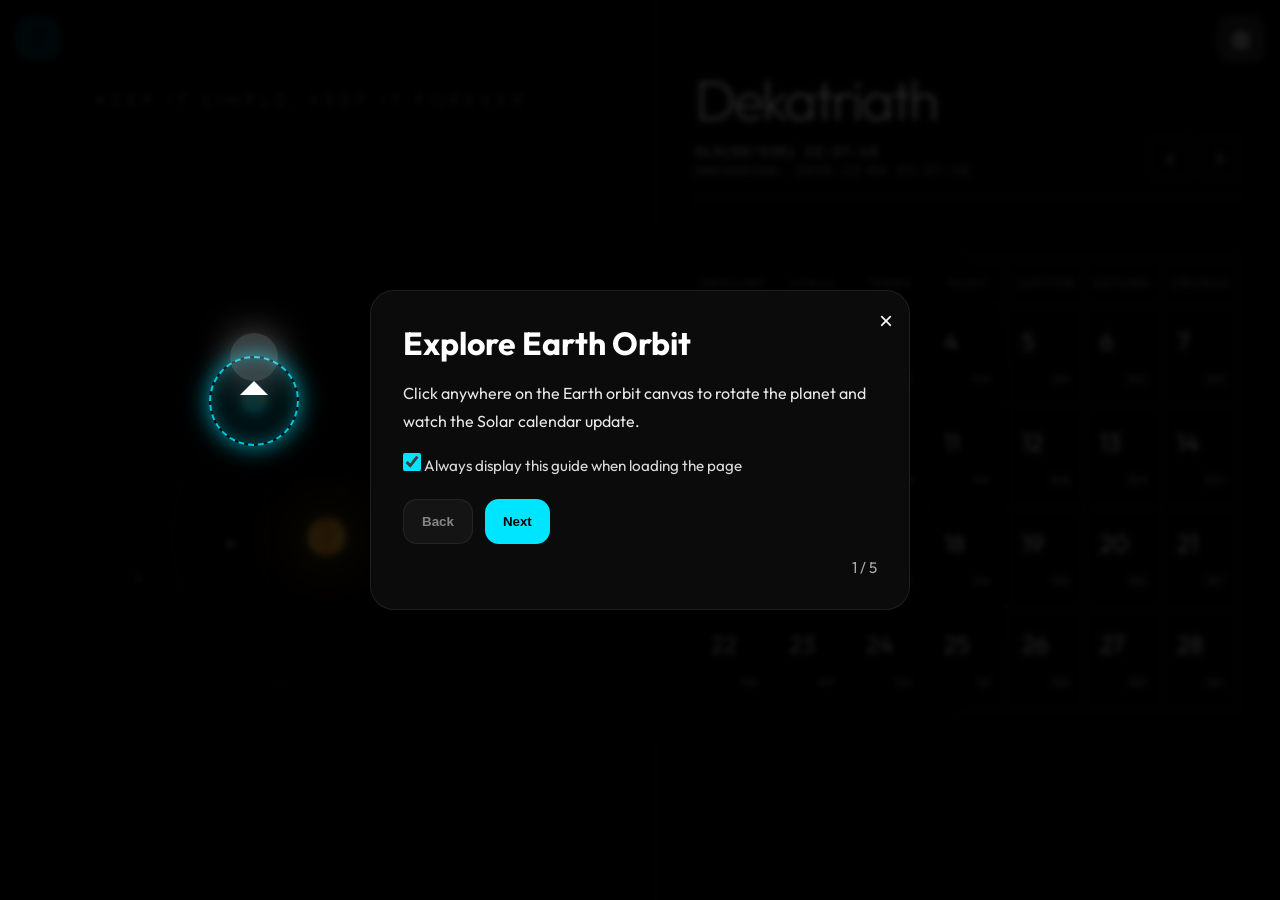
<file: public/index.html>
<!DOCTYPE html>
<html lang="en">
<head>
  <meta charset="UTF-8">
  <meta name="viewport" content="width=device-width, initial-scale=1.0">
  <title>SOLARIX | Solar Unix Calendar</title>
  <meta name="description" content="A beautiful and functional Solar Unix Calendar with 13 months of 28 days and a transition leap period. Modern celestial aesthetic.">
  
  <link rel="preconnect" href="https://fonts.googleapis.com">
  <link rel="preconnect" href="https://fonts.gstatic.com" crossorigin>
  <link href="https://fonts.googleapis.com/css2?family=Outfit:wght@100;300;400;600;700&display=swap" rel="stylesheet">
  
  <link rel="canonical" href="https://solarunixcalendar.web.app/">
  
  <!-- Open Graph / Facebook -->
  <meta property="og:type" content="website">
  <meta property="og:url" content="https://solarunixcalendar.web.app/">
  <meta property="og:title" content="SOLARIX | Solar Unix Calendar">
  <meta property="og:description" content="Explore the eternal Solar Unix Calendar. 13 months, 28 days, and planetary orbital navigation. High-precision astronomical time.">
  <meta property="og:image" content="https://solarunixcalendar.web.app/celestial_galaxy_nebula.png">

  <!-- Twitter -->
  <meta property="twitter:card" content="summary_large_image">
  <meta property="twitter:url" content="https://solarunixcalendar.web.app/">
  <meta property="twitter:title" content="SOLARIX | Solar Unix Calendar">
  <meta property="twitter:description" content="An eternal calendar based on Unix epoch with astronomical navigation. Minimalist and modern.">
  <meta property="twitter:image" content="https://solarunixcalendar.web.app/celestial_galaxy_nebula.png">

  <link rel="stylesheet" href="styles.css">
  <link rel="icon" href="favicon.svg" type="image/svg+xml">
  <link rel="icon" href="favicon.png" type="image/png">
</head>
<body>
  <div id="walkthrough-overlay" class="walkthrough-overlay hidden" role="dialog" aria-modal="true" aria-labelledby="walkthrough-title" aria-describedby="walkthrough-description">
    <div class="walkthrough-backdrop"></div>
    <div id="walkthrough-earth-circle" class="walkthrough-earth-circle hidden" aria-hidden="true"></div>
    <div id="walkthrough-arrow" class="walkthrough-arrow" aria-hidden="true"></div>
    <div class="walkthrough-card" role="document">
      <button id="walkthrough-close" class="walkthrough-close" aria-label="Close walkthrough">×</button>
      <h2 id="walkthrough-title">Welcome to Solarix</h2>
      <div id="walkthrough-description">
        <p>Follow these steps to learn the first interactive controls in Solarix.</p>
      </div>
      <div class="walkthrough-checkbox">
        <label>
          <input id="walkthrough-always-show" type="checkbox" checked>
          Always display this guide when loading the page
        </label>
      </div>
      <div class="walkthrough-actions">
        <button id="walkthrough-prev" class="walkthrough-secondary" type="button">Back</button>
        <button id="walkthrough-next" class="walkthrough-action" type="button">Next</button>
      </div>
      <div class="walkthrough-step-indicator"><span id="walkthrough-step-number">1</span> / <span id="walkthrough-step-total">5</span></div>
    </div>
  </div>
  <button id="walkthrough-help-btn" class="walkthrough-help-btn" aria-label="Open walkthrough">?</button>
  <a class="download-icon-btn" href="solar_unix_calendar.pdf" download="solar_unix_calendar.pdf" aria-label="Download project documentation" style="position: fixed; top: 15px; right: 15px; width: 48px; height: 48px; display: inline-flex; align-items: center; justify-content: center; background: rgba(255,255,255,0.12); border-radius: 14px; color: #ffffff; text-decoration: none; box-shadow: 0 16px 40px rgba(0,0,0,0.18); z-index: 9999;">
    <svg viewBox="0 0 24 24" width="22" height="22" fill="none" stroke="currentColor" stroke-width="1.8" stroke-linecap="round" stroke-linejoin="round">
      <path d="M12 3v12"></path>
      <polyline points="8 11 12 15 16 11"></polyline>
      <path d="M5 19h14"></path>
      <path d="M6 7h12a2 2 0 0 1 2 2v9a2 2 0 0 1-2 2H6a2 2 0 0 1-2-2V9a2 2 0 0 1 2-2z"></path>
    </svg>
  </a>
  <div class="app-wrapper">
    <section class="solar-side">
      <div class="solar-header" style="margin-top: 25px;">
        <p style="color: white;">Keep it simple, keep it forever...</p>
      </div>
      <canvas id="solar-system-bg"></canvas>
    </section>
    
    <section class="calendar-side">
      <main class="calendar-container">
        <header>
          <div class="month-info">
            <h1 id="month-name">Loading...</h1>
            <div class="clocks-container">
              <p id="slx-clock" class="clock-display slx-color"></p>
              <p id="gregorian-clock" class="clock-display greg-color"></p>
            </div>
          </div>

          <div class="nav-controls">
            <button id="prev-btn" class="nav-btn" aria-label="Previous Month">
              <svg viewBox="0 0 24 24" fill="none" stroke="currentColor" stroke-width="1.5" stroke-linecap="round" stroke-linejoin="round">
                <polyline points="15 18 9 12 15 6"></polyline>
              </svg>
            </button>
            <button id="next-btn" class="nav-btn" aria-label="Next Month">
              <svg viewBox="0 0 24 24" fill="none" stroke="currentColor" stroke-width="1.5" stroke-linecap="round" stroke-linejoin="round">
                <polyline points="9 18 15 12 9 6"></polyline>
              </svg>
            </button>
          </div>
        </header>
        
        <div id="calendar-grid" class="calendar-grid">
          <!-- Generated by app.js -->
        </div>

        <footer id="leap-timeline" class="leap-timeline"></footer>
      </main>
    </section>
  </div>

  <script src="app.js"></script>
  <script src="background.js"></script>
</body>
</html>
</file>
<file: public/styles.css>
:root {
  --bg-color: #050505;
  --surface-color: #111111;
  --accent-color: #ffffff;
  --text-main: #ffffff;
  --text-muted: #888888;
  --border-color: #222222;
  --hover-border: #444444;
  --transition: 0.2s ease;
}

* {
  box-sizing: border-box;
  margin: 0;
  padding: 0;
}

body {
  font-family: 'Outfit', sans-serif;
  background-color: var(--bg-color);
  color: var(--text-main);
  min-height: 100vh;
  -webkit-font-smoothing: antialiased;
  overflow-x: hidden;
}

.app-wrapper {
  display: flex;
  min-height: 100vh;
  width: 100%;
}

.solar-side {
  flex: 1.2;
  position: sticky;
  top: 0;
  height: 100vh;
  background-color: #000;
  border-right: 1px solid var(--border-color);
  overflow: hidden;
  display: flex;
  flex-direction: column;
}

.solar-header {
  height: 150px;
  display: flex;
  justify-content: center;
  align-items: center;
  padding: 0 40px;
  border-bottom: 1px solid rgba(255, 255, 255, 0.05);
}

.solar-header p {
  font-family: 'Outfit', sans-serif;
  font-weight: 100;
  font-size: 1.1rem;
  color: var(--text-muted);
  letter-spacing: 5px;
  text-transform: uppercase;
  text-align: center;
  opacity: 0.8;
}

#solar-system-bg {
  flex: 1;
  width: 100%;
  display: block;
}

.calendar-side {
  flex: 1;
  background-color: var(--bg-color);
  display: flex;
  justify-content: center;
  align-items: center;
  padding: 40px;
  overflow-y: auto;
}

#solar-system-bg {
  width: 100%;
  height: 100%;
  display: block;
}

.calendar-container {
  width: 100%;
  max-width: 800px;
  background: transparent;
  padding: 0;
}

.download-icon-btn {
  position: fixed;
  top: 15px;
  right: 15px;
  width: 48px;
  height: 48px;
  display: inline-flex;
  align-items: center;
  justify-content: center;
  background: rgba(255,255,255,0.12);
  border-radius: 14px;
  color: #ffffff;
  text-decoration: none;
  box-shadow: 0 16px 40px rgba(0,0,0,0.18);
  z-index: 9999;
}

.walkthrough-help-btn {
  position: fixed;
  top: 15px;
  left: 15px;
  width: 46px;
  height: 46px;
  border: none;
  border-radius: 18px;
  background: rgba(0, 229, 255, 0.18);
  color: #050505;
  font-size: 1.4rem;
  font-weight: 800;
  cursor: pointer;
  z-index: 10001;
  box-shadow: 0 20px 40px rgba(0, 0, 0, 0.22);
  transition: transform 180ms ease, background 180ms ease, box-shadow 180ms ease;
}

.walkthrough-help-btn:hover,
.walkthrough-help-btn:focus {
  transform: translateY(-2px);
  background: rgba(0, 229, 255, 0.28);
  outline: none;
}

.walkthrough-overlay {
  position: fixed;
  inset: 0;
  display: flex;
  align-items: center;
  justify-content: center;
  z-index: 20000;
  pointer-events: auto;
}

.walkthrough-overlay.hidden {
  display: none;
}

.walkthrough-backdrop {
  position: absolute;
  inset: 0;
  background: rgba(0, 0, 0, 0.82);
  backdrop-filter: blur(3px);
  z-index: 20001;
}

.walkthrough-card {
  position: relative;
  width: min(100%, 540px);
  background: rgba(12, 12, 12, 0.98);
  border: 1px solid rgba(255, 255, 255, 0.08);
  border-radius: 24px;
  padding: 32px;
  box-shadow: 0 32px 90px rgba(0, 0, 0, 0.35);
  z-index: 20002;
  pointer-events: auto;
}

.walkthrough-card h2 {
  margin: 0 0 16px;
  font-size: 2rem;
  color: #ffffff;
}

.walkthrough-card p {
  color: rgba(255, 255, 255, 0.9);
  line-height: 1.75;
}

.walkthrough-actions {
  display: flex;
  gap: 12px;
  margin-top: 24px;
}

.walkthrough-action,
.walkthrough-secondary {
  border-radius: 14px;
  padding: 14px 18px;
  font-weight: 700;
  cursor: pointer;
  border: none;
}

.walkthrough-action {
  background: #00e5ff;
  color: #050505;
}

.walkthrough-action:hover {
  background: #56f4ff;
}

.walkthrough-secondary {
  background: rgba(255, 255, 255, 0.08);
  color: #ffffff;
  border: 1px solid rgba(255, 255, 255, 0.14);
}

.walkthrough-checkbox {
  margin-top: 18px;
  display: flex;
  align-items: center;
  gap: 10px;
  color: rgba(255, 255, 255, 0.85);
  font-size: 0.95rem;
}

.walkthrough-checkbox input[type="checkbox"] {
  width: 18px;
  height: 18px;
  accent-color: #00e5ff;
  border: 1px solid rgba(255, 255, 255, 0.24);
  border-radius: 4px;
}

.walkthrough-step-indicator {
  margin-top: 14px;
  font-size: 0.95rem;
  color: rgba(255, 255, 255, 0.66);
  text-align: right;
}

.walkthrough-close {
  position: absolute;
  top: 16px;
  right: 16px;
  border: none;
  background: transparent;
  color: #ffffff;
  font-size: 1.5rem;
  cursor: pointer;
  z-index: 10003;
}

.walkthrough-target-highlight {
  position: relative;
  z-index: 20003 !important;
  box-shadow: 0 0 0 4px rgba(0, 229, 255, 0.32), 0 0 40px rgba(0, 229, 255, 0.16);
  border-radius: 18px;
}

.walkthrough-arrow {
  position: fixed;
  width: 48px;
  height: 48px;
  z-index: 20004;
  pointer-events: none;
}

.walkthrough-arrow::before {
  content: '';
  position: absolute;
  inset: 0;
  border-radius: 50%;
  background: rgba(255, 255, 255, 0.22);
  box-shadow: 0 0 36px rgba(255, 255, 255, 0.35);
}

.walkthrough-arrow::after {
  content: '';
  position: absolute;
  left: 50%;
  top: 50%;
  width: 0;
  height: 0;
  border: 14px solid transparent;
  transform: translate(-50%, -50%);
}

.walkthrough-arrow.down::after {
  border-top-color: #ffffff;
  top: 100%;
  transform: translate(-50%, -50%) rotate(180deg);
}

.walkthrough-arrow.up::after {
  border-bottom-color: #ffffff;
  top: 0;
}

.walkthrough-arrow.left::after {
  border-right-color: #ffffff;
  left: 0;
  transform: translate(-50%, -50%) rotate(90deg);
}

.walkthrough-arrow.right::after {
  border-left-color: #ffffff;
  left: 100%;
  transform: translate(-50%, -50%) rotate(-90deg);
}

.walkthrough-earth-circle {
  position: fixed;
  width: 90px;
  height: 90px;
  border-radius: 50%;
  border: 2px dashed rgba(0, 229, 255, 0.85);
  box-shadow: 0 0 25px rgba(0, 229, 255, 0.7), inset 0 0 15px rgba(0, 229, 255, 0.3);
  z-index: 20003;
  pointer-events: none;
  transform: translate(-50%, -50%);
  animation: pulse-ring 2s infinite ease-in-out;
  background: rgba(0, 229, 255, 0.08);
}

@keyframes pulse-ring {
  0%, 100% {
    transform: translate(-50%, -50%) scale(1);
    box-shadow: 0 0 20px rgba(0, 229, 255, 0.5), inset 0 0 10px rgba(0, 229, 255, 0.2);
  }
  50% {
    transform: translate(-50%, -50%) scale(1.15);
    box-shadow: 0 0 35px rgba(0, 229, 255, 0.9), inset 0 0 20px rgba(0, 229, 255, 0.55);
  }
}

.walkthrough-earth-circle.hidden {
  display: none !important;
}

@media (max-width: 768px) {
  .walkthrough-overlay {
    z-index: 999999;
    position: fixed;
    inset: 0;
    width: 100vw;
    height: 100vh;
  }

  .walkthrough-backdrop {
    background: rgba(0, 0, 0, 0.92);
  }

  .walkthrough-card {
    position: fixed;
    top: 12vh;
    left: 50%;
    transform: translateX(-50%);
    width: min(92%, 520px);
    padding: 24px;
    margin: 0;
    max-height: 76vh;
    overflow-y: auto;
  }

  .walkthrough-help-btn {
    width: 40px;
    height: 40px;
    font-size: 1.1rem;
  }

  .walkthrough-arrow {
    z-index: 999999;
  }
}

@media (max-width: 1024px) {
  .download-icon-btn {
    width: 38px !important;
    height: 38px !important;
  }
  .download-icon-btn svg {
    width: 18px !important;
    height: 18px !important;
  }
  .download-icon-btn {
    width: 38px !important;
    height: 38px !important;
  }
  .download-icon-btn svg {
    width: 18px !important;
    height: 18px !important;
  }
}

@media (max-width: 1024px) {
  .app-wrapper {
    flex-direction: column;
  }
  .solar-side {
    height: 50vh;
    min-height: 450px;
    position: relative;
    border-right: none;
    border-bottom: 1px solid var(--border-color);
  }
  .solar-header {
    height: 100px; /* Shorter for mobile */
  }
  .calendar-side {
    padding: 20px;
  }
  .day-cell {
    min-height: 80px;
    padding: 12px 10px;
  }
  .day-num {
    font-size: 1.2rem;
  }
}

header {
  display: flex;
  justify-content: space-between;
  align-items: flex-end;
  margin-bottom: 60px;
  border-bottom: 1px solid var(--border-color);
  padding-bottom: 20px;
}

.month-info {
  text-align: left;
}

#month-name {
  font-size: 3.5rem;
  font-weight: 200;
  letter-spacing: -2px;
  margin-bottom: 10px;
}

.clocks-container {
  display: flex;
  flex-direction: column;
  gap: 4px;
}

.clock-display {
  font-family: 'Courier New', monospace;
  font-size: 0.85rem;
  color: var(--text-muted);
  text-transform: uppercase;
  letter-spacing: 1px;
}

.slx-color {
  color: var(--text-main);
}

.nav-controls {
  display: flex;
  gap: 10px;
}

.nav-btn {
  background: transparent;
  border: 1px solid var(--border-color);
  color: var(--text-main);
  width: 40px;
  height: 40px;
  border-radius: 4px;
  cursor: pointer;
  display: flex;
  justify-content: center;
  align-items: center;
  transition: var(--transition);
}

.nav-btn:hover {
  border-color: var(--accent-color);
  background: var(--surface-color);
}

.nav-btn svg {
  width: 18px;
  height: 18px;
}

.calendar-grid {
  display: grid;
  grid-template-columns: repeat(7, 1fr);
  gap: 1px;
  background-color: var(--border-color);
  border: 1px solid var(--border-color);
}

.weekday-header {
  background-color: var(--bg-color);
  font-size: 0.7rem;
  text-transform: uppercase;
  letter-spacing: 2px;
  color: var(--text-muted);
  text-align: center;
  padding: 15px 0;
  font-weight: 400;
}

.weekday-header .short-name {
  display: none;
}
.weekday-header .full-name {
  display: inline;
}

.day-cell {
  background-color: var(--bg-color);
  padding: 20px 15px;
  min-height: 100px;
  display: flex;
  flex-direction: column;
  justify-content: space-between;
  cursor: pointer;
  position: relative;
  overflow: hidden;
}

.day-cell:hover {
  background-color: var(--surface-color);
  z-index: 10;
  border-color: rgba(0, 229, 255, 0.3);
  transform: translateY(-2px);
}

.day-cell.today {
  box-shadow: inset 0 0 0 1px var(--accent-color);
}

.day-cell.selected-day {
  box-shadow: inset 0 0 0 2px #00e5ff, 0 0 10px rgba(0, 229, 255, 0.2);
  z-index: 5;
}

.day-num {
  font-size: 1.5rem;
  font-weight: 300;
}

.year-day-num {
  font-size: 0.7rem;
  color: var(--text-muted);
  align-self: flex-end;
}

.calendar-grid.leap-layout {
  grid-template-columns: repeat(2, 1fr);
  max-width: 400px;
  margin: 0;
}

.day-num.leap-day-highlight {
  color: #FF2400; /* Intense Scarlet */
  font-weight: 700;
  text-shadow: 0 0 12px rgba(255, 36, 0, 0.9);
}

.day-cell.leap-day-active {
  background-color: #000000 !important;
  border-color: #FF2400 !important;
  box-shadow: 0 0 20px rgba(255, 36, 0, 0.3);
}

.day-cell.non-leap-inactive {
  background-color: #000000 !important; /* Force black, no transparency to grid */
  border-color: #1a1a1a;
}

.day-cell.non-leap-inactive .day-num,
.day-cell.non-leap-inactive .year-day-num {
  opacity: 0.2; /* Only dim the text */
}

.leap-timeline {
  margin-top: 60px;
  padding-top: 20px;
  border-top: 1px dotted var(--border-color);
  font-family: 'Courier New', monospace;
  display: flex;
  justify-content: space-between;
  width: 100%;
}

.timeline-item {
  display: flex;
  flex-direction: column;
  align-items: center;
  gap: 8px;
  text-align: center;
}

.year-text {
  font-size: 0.8rem;
  color: var(--text-muted);
  text-transform: uppercase;
  letter-spacing: 1px;
}

.label-text {
  font-size: 1.2rem;
  font-weight: 200;
  color: var(--text-muted);
  letter-spacing: 2px;
}

.timeline-item.active .year-text {
  color: var(--text-main);
  text-decoration: underline;
}

.timeline-item.active .label-text {
  color: var(--text-main);
}



@media (max-width: 600px) {
  .solar-side {
    height: 95vw; /* Square-ish for maximum system size */
  }
  .calendar-side {
    padding: 15px 10px;
  }
  #month-name {
    font-size: 2.2rem;
  }
  header {
    flex-direction: column;
    align-items: flex-start;
    gap: 15px;
    margin-bottom: 30px;
  }
  .day-cell {
    min-height: 60px;
    padding: 8px 6px;
  }
  .day-num {
    font-size: 1rem;
  }
  .weekday-header {
    padding: 10px 0;
    font-size: 0.6rem;
    letter-spacing: 1px;
  }
  .weekday-header .full-name {
    display: none;
  }
  .weekday-header .short-name {
    display: inline;
  }
  .label-text {
    font-size: 0.9rem;
    letter-spacing: 1px;
  }
  .year-text {
    font-size: 0.6rem;
  }
  .leap-timeline {
    margin-top: 30px;
  }
}
</file>
